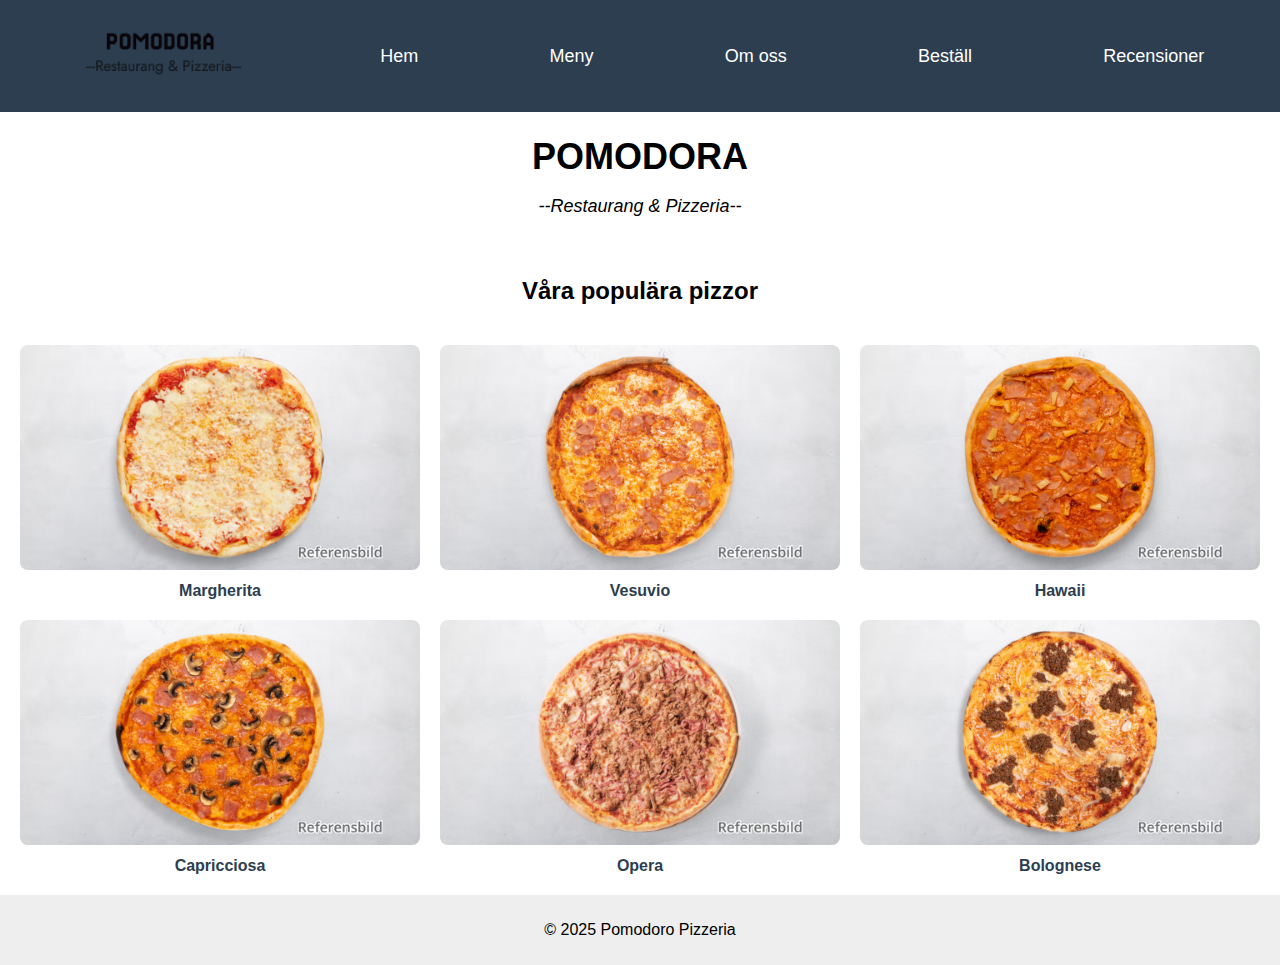
<file: index.html>
<!DOCTYPE html>
<html lang="sv">

<head>
	<meta charset="UTF-8">
	<meta name="viewport" content="width=device-width, initial-scale=1.0">
	<meta name="description" content="Pomodoro Pizzeria i Örnsköldsvik – Meny, beställning och information.">
	<meta name="author" content="Hanna Vigren">
	<title>Pomodoro Pizzeria</title>
	<link rel="stylesheet" href="style.css">
</head>

<body>
	<header>
		<nav>
			<ul>
				<li><a href="index.html"><img src="logo.png" alt="Pomodoro Pizzeria" class="logo"></a></li>
				<li><a href="index.html">Hem</a></li>
				<li><a href="meny.html">Meny</a></li>
				<li><a href="omoss.html">Om oss</a></li>
				<li><a href="bestall.html">Beställ</a></li>
				<li><a href="recensioner.html">Recensioner</a></li>
			</ul>
		</nav>
	</header>

	<main>
		<section class="hero">
			<h1>POMODORA</h1>
			<p>--Restaurang & Pizzeria--</p>
		</section>

		<section class="gallery">
			<h2>Våra populära pizzor</h2>
			<figure class="pizza-item">
				<img src="margherita.avif" alt="Pizza Margherita" class="pizza-image">
				<figcaption>Margherita</figcaption>
			</figure>
			<figure class="pizza-item">
				<img src="vesuvio.avif" alt="Pizza Vesuvio" class="pizza-image">
				<figcaption>Vesuvio</figcaption>
			</figure>
			<figure class="pizza-item">
				<img src="hawaii.avif" alt="Pizza Hawaii" class="pizza-image">
				<figcaption>Hawaii</figcaption>
			</figure>
			<figure class="pizza-item">
				<img src="capricciosa.avif" alt="Pizza Capricciosa" class="pizza-image">
				<figcaption>Capricciosa</figcaption>
			</figure>
			<figure class="pizza-item">
				<img src="opera.avif" alt="Pizza Opera" class="pizza-image">
				<figcaption>Opera</figcaption>
			</figure>
			<figure class="pizza-item">
				<img src="bolognese.avif" alt="Pizza Bolognese" class="pizza-image">
				<figcaption>Bolognese</figcaption>
			</figure>
		</section>

	</main>


	<footer>
		<p>&copy; 2025 Pomodoro Pizzeria</p>
	</footer>
</body>

</html>
</file>
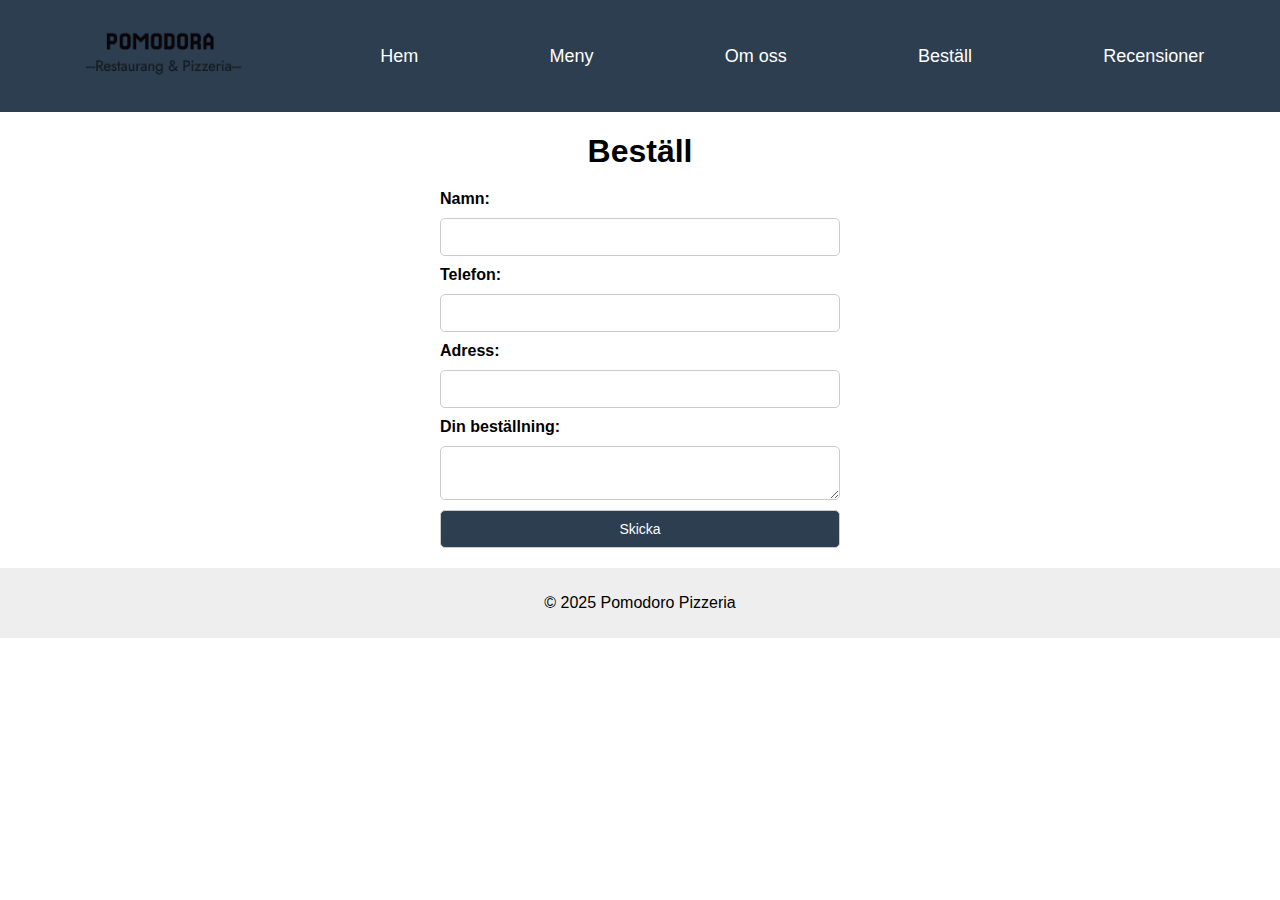
<file: bestall.html>
<!DOCTYPE html>
<html lang="sv">

<head>
	<meta charset="UTF-8">
	<meta name="viewport" content="width=device-width, initial-scale=1.0">
	<meta name="description" content="Beställ din favoritpizza från Pomodoro Pizzeria.">
	<meta name="author" content="Hanna Vigren">
	<title>Beställ - Pomodoro Pizzeria</title>
	<link rel="stylesheet" href="style.css">
</head>

<body>
	<header>
		<nav>
			<ul>
				<li><a href="index.html"><img src="logo.png" alt="Pomodoro Pizzeria" class="logo"></a></li>
				<li><a href="index.html">Hem</a></li>
				<li><a href="meny.html">Meny</a></li>
				<li><a href="omoss.html">Om oss</a></li>
				<li><a href="bestall.html">Beställ</a></li>
				<li><a href="recensioner.html">Recensioner</a></li>
			</ul>
		</nav>
	</header>

	<main>
		<h1>Beställ</h1>
		<form action="mailto:bestallning@pomodoro.se" method="post" enctype="text/plain">
			<label for="namn">Namn:</label>
			<input type="text" id="namn" name="namn" required>
			<label for="telefon">Telefon:</label>
			<input type="tel" id="telefon" name="telefon" required>
			<label for="adress">Adress:</label>
			<input type="text" id="adress" name="adress" required>
			<label for="bestallning">Din beställning:</label>
			<textarea id="bestallning" name="bestallning" required></textarea>
			<button type="submit">Skicka</button>
		</form>
	</main>

	<footer>
		<p>&copy; 2025 Pomodoro Pizzeria</p>
	</footer>
</body>

</html>
</file>
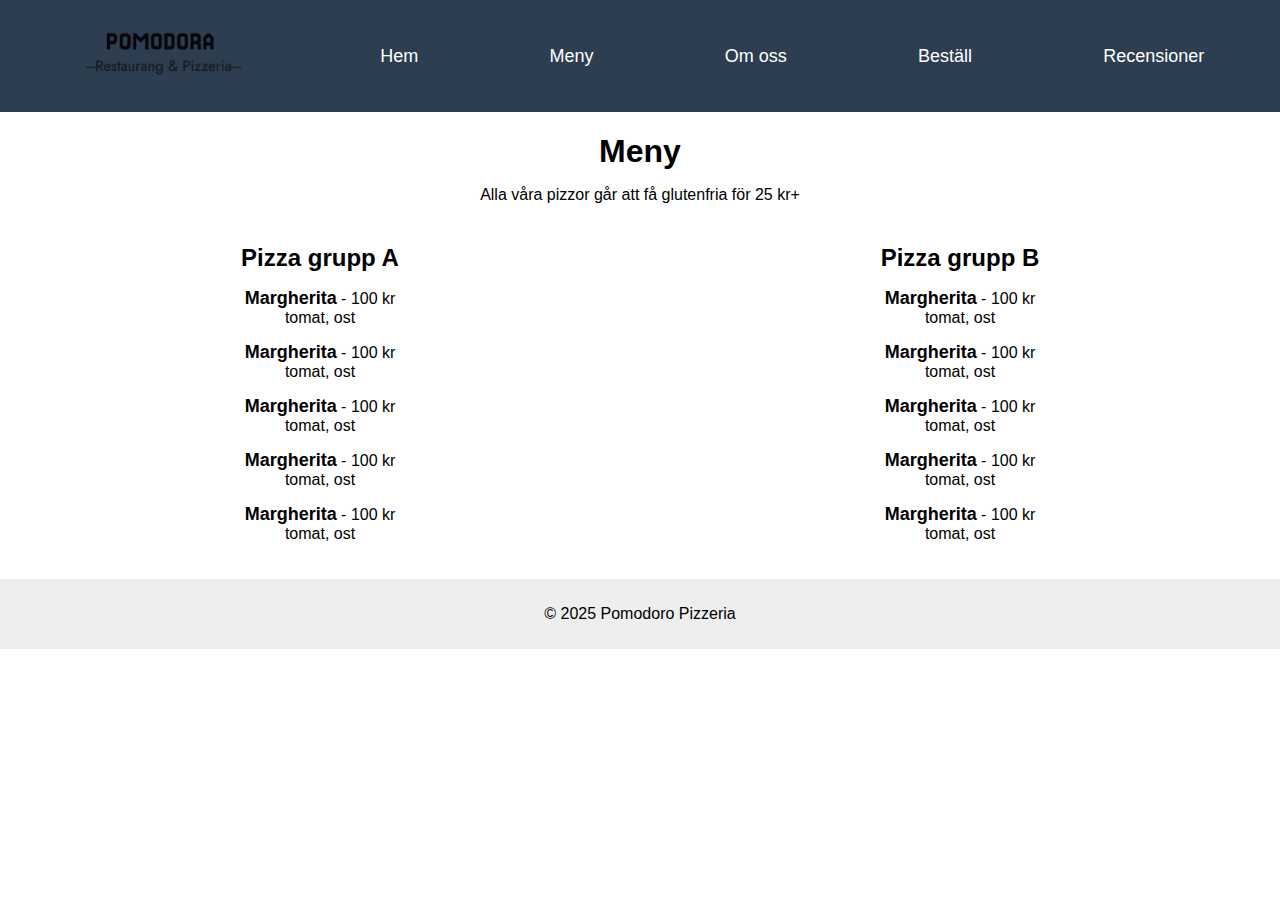
<file: meny.html>
<!DOCTYPE html>
<html lang="sv">

<head>
	<meta charset="UTF-8">
	<meta name="viewport" content="width=device-width, initial-scale=1.0">
	<meta name="description" content="Utforska vår meny med läckra pizzor och andra rätter.">
	<meta name="author" content="Hanna Vigren">
	<title>Meny - Pomodoro Pizzeria</title>
	<link rel="stylesheet" href="style.css">
</head>

<body>
	<header>
		<nav>
			<ul>
				<li><a href="index.html"><img src="logo.png" alt="Pomodoro Pizzeria" class="logo"></a></li>
				<li><a href="index.html">Hem</a></li>
				<li><a href="meny.html">Meny</a></li>
				<li><a href="omoss.html">Om oss</a></li>
				<li><a href="bestall.html">Beställ</a></li>
				<li><a href="recensioner.html">Recensioner</a></li>
			</ul>
		</nav>
	</header>

	<main>
		<h1>Meny</h1>
		<p>Alla våra pizzor går att få glutenfria för 25 kr+</p>

		<section class="menu-group">
			<div class="menu-column">
				<h2>Pizza grupp A</h2>
				<ul>
					<li>
						<strong>Margherita</strong> - 100 kr
						<br>
						<span>tomat, ost</span>
					</li>
					<li>
						<strong>Margherita</strong> - 100 kr
						<br>
						<span>tomat, ost</span>
					</li>
					<li>
						<strong>Margherita</strong> - 100 kr
						<br>
						<span>tomat, ost</span>
					</li>
					<li>
						<strong>Margherita</strong> - 100 kr
						<br>
						<span>tomat, ost</span>
					</li>
					<li>
						<strong>Margherita</strong> - 100 kr
						<br>
						<span>tomat, ost</span>
					</li>
				</ul>
			</div>

			<div class="menu-column">
				<h2>Pizza grupp B</h2>
				<ul>
					<li>
						<strong>Margherita</strong> - 100 kr
						<br>
						<span>tomat, ost</span>
					</li>
					<li>
						<strong>Margherita</strong> - 100 kr
						<br>
						<span>tomat, ost</span>
					</li>
					<li>
						<strong>Margherita</strong> - 100 kr
						<br>
						<span>tomat, ost</span>
					</li>
					<li>
						<strong>Margherita</strong> - 100 kr
						<br>
						<span>tomat, ost</span>
					</li>
					<li>
						<strong>Margherita</strong> - 100 kr
						<br>
						<span>tomat, ost</span>
					</li>
				</ul>
			</div>
		</section>
	</main>

	<footer>
		<p>&copy; 2025 Pomodoro Pizzeria</p>
	</footer>
</body>

</html>
</file>
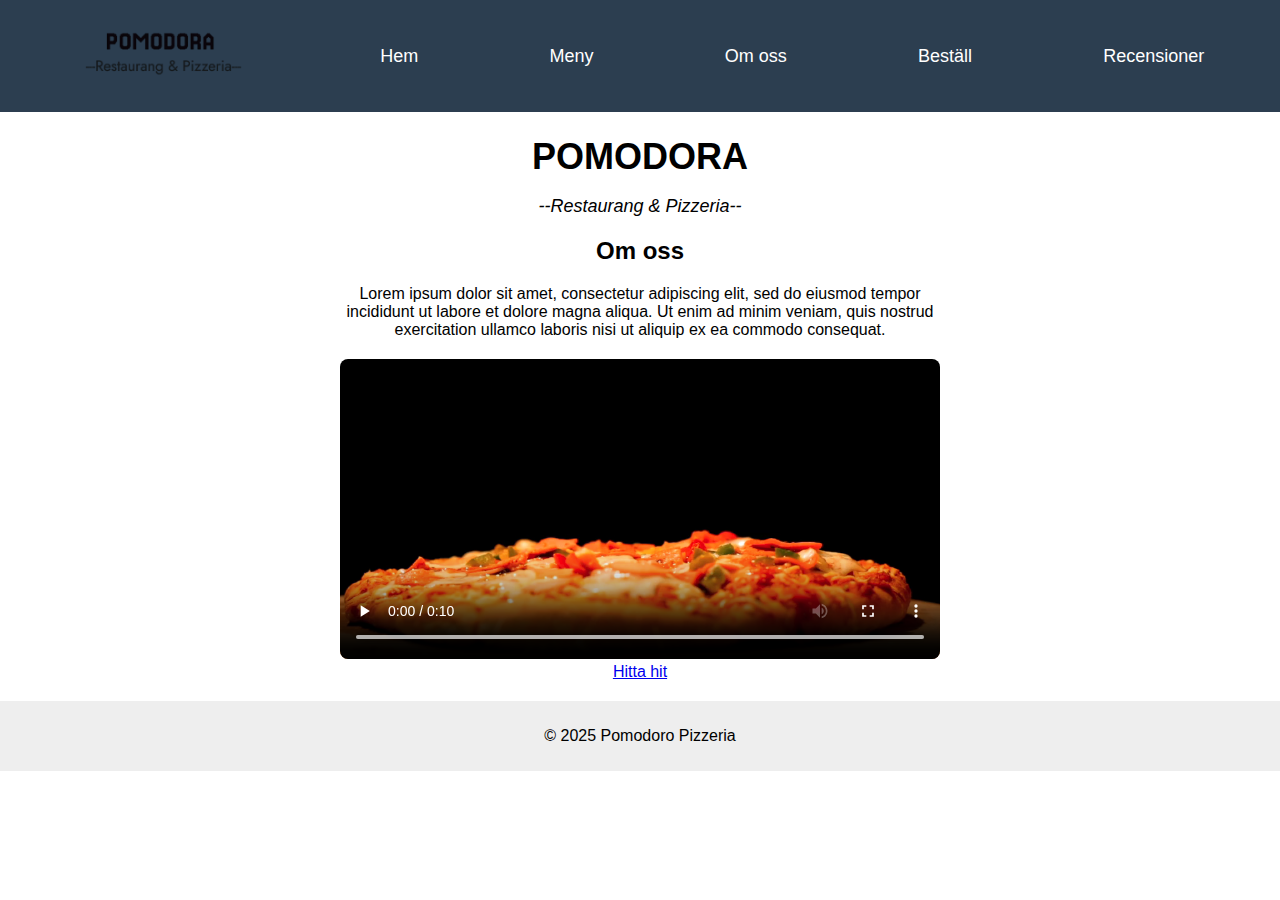
<file: omoss.html>
<!DOCTYPE html>
<html lang="sv">

<head>
	<meta charset="UTF-8">
	<meta name="viewport" content="width=device-width, initial-scale=1.0">
	<meta name="description" content="Lär känna Pomodoro Pizzeria och vår historia.">
	<meta name="author" content="Hanna Vigren">
	<title>Om oss - Pomodoro Pizzeria</title>
	<link rel="stylesheet" href="style.css">
</head>

<body>
	<header>
		<nav>
			<ul>
				<li><a href="index.html"><img src="logo.png" alt="Pomodoro Pizzeria" class="logo"></a></li>
				<li><a href="index.html">Hem</a></li>
				<li><a href="meny.html">Meny</a></li>
				<li><a href="omoss.html">Om oss</a></li>
				<li><a href="bestall.html">Beställ</a></li>
				<li><a href="recensioner.html">Recensioner</a></li>
			</ul>
		</nav>
	</header>

	<main>
		<section class="hero">
			<h1>POMODORA</h1>
			<p>--Restaurang & Pizzeria--</p>
		</section>

		<section class="about">
			<h2>Om oss</h2>
			<p>Lorem ipsum dolor sit amet, consectetur adipiscing elit, sed do eiusmod tempor incididunt ut labore et
				dolore magna aliqua. Ut enim ad minim veniam, quis nostrud exercitation ullamco laboris nisi ut aliquip
				ex ea commodo consequat.</p>

			<div class="video-column">
				<video controls>
					<source src="pizzavideo.mp4" type="video/mp4">
					Din webbläsare stödjer inte video.
				</video>
			</div>

			<a href="https://maps.app.goo.gl/wFTH4oUjfj4u2DtQ8" class="map-link" target="_blank">Hitta hit</a>
		</section>
	</main>

	<footer>
		<p>&copy; 2025 Pomodoro Pizzeria</p>
	</footer>
</body>

</html>
</file>
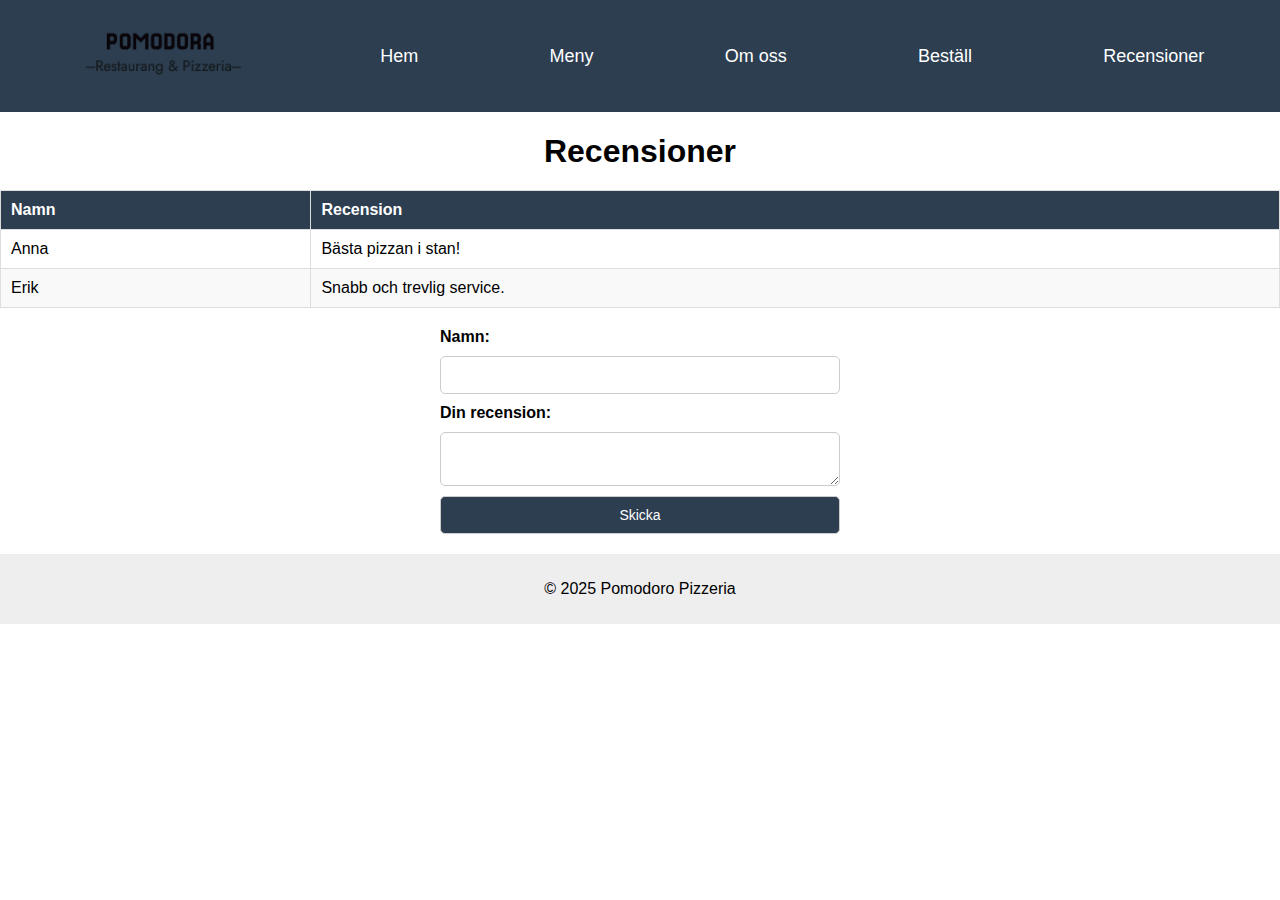
<file: recensioner.html>
<!DOCTYPE html>
<html lang="sv">

<head>
	<meta charset="UTF-8">
	<meta name="viewport" content="width=device-width, initial-scale=1.0">
	<meta name="description" content="Läs och lämna recensioner för Pomodoro Pizzeria.">
	<meta name="author" content="Hanna Vigren">
	<title>Recensioner - Pomodoro Pizzeria</title>
	<link rel="stylesheet" href="style.css">
</head>

<body>
	<header>
		<nav>
			<ul>
				<li><a href="index.html"><img src="logo.png" alt="Pomodoro Pizzeria" class="logo"></a></li>
				<li><a href="index.html">Hem</a></li>
				<li><a href="meny.html">Meny</a></li>
				<li><a href="omoss.html">Om oss</a></li>
				<li><a href="bestall.html">Beställ</a></li>
				<li><a href="recensioner.html">Recensioner</a></li>
			</ul>
		</nav>
	</header>

	<main>
		<h1>Recensioner</h1>
		<table>
			<thead>
				<tr>
					<th>Namn</th>
					<th>Recension</th>
				</tr>
			</thead>
			<tbody>
				<tr>
					<td>Anna</td>
					<td>Bästa pizzan i stan!</td>
				</tr>
				<tr>
					<td>Erik</td>
					<td>Snabb och trevlig service.</td>
				</tr>
			</tbody>
		</table>

		<form action="mailto:recensioner@pomodoro.se" method="post" enctype="text/plain">
			<label for="namn">Namn:</label>
			<input type="text" id="namn" name="namn" required>
			<label for="recension">Din recension:</label>
			<textarea id="recension" name="recension" required></textarea>
			<button type="submit">Skicka</button>
		</form>
	</main>

	<footer>
		<p>&copy; 2025 Pomodoro Pizzeria</p>
	</footer>
</body>

</html>
</file>
<file: style.css>
/* Globala stilar */
body {
    font-family: Arial, sans-serif;
    margin: 0;
    padding: 0;
}

header {
    background-color: #2c3e50;
    color: white;
    padding: 10px;
    align-items: center;
}

nav ul {
    list-style: none;
    display: flex;
    justify-content: space-around;
    align-items: center;
    padding: 0;
}

nav a {
    text-decoration: none;
    color: white;
    font-size: 18px;
}

.logo {
    height: 55px;
    width: auto;
}

footer {
    background-color: #eee;
    text-align: center;
    padding: 10px;
}

/* Gemensamma stilar */
main h1 {
    text-align: center;
    font-size: 32px;
    font-weight: bold;
    margin-bottom: 10px;
}

main p {
    text-align: center;
    font-size: 16px;
    margin-bottom: 20px;
}

form {
    display: flex;
    flex-direction: column;
    gap: 10px;
    max-width: 400px;
    margin: 20px auto;
}

/* index.html */
.hero {
    text-align: center;
    margin: 20px auto;
    font-family: 'Arial', sans-serif;
}

.hero h1 {
    font-size: 36px;
    font-weight: bold;
    margin-bottom: 10px;
}

.hero p {
    font-size: 18px;
    font-style: italic;
}

.gallery {
    display: grid;
    grid-template-columns: repeat(3, 1fr);
    gap: 20px;
    padding: 20px;
}

.gallery h2 {
    grid-column: 1 / -1;
    text-align: center;
}

.pizza-image {
    width: 100%;
    border-radius: 8px;
}

.pizza-item {
    margin: 0; 
    text-align: center;
}

.pizza-item figcaption {
    margin-top: 8px;
    font-weight: bold;
    font-size: 16px;
    color: #2c3e50;
}

/* meny.html */
.menu-group {
    display: flex;
    justify-content: space-around;
    margin: 20px auto;
}

.menu-column {
    width: 45%;
}

.menu-column h2 {
    text-align: center;
    font-size: 24px;
    margin-bottom: 10px;
}

.menu-column ul {
    list-style: none;
    padding: 0;
    text-align: center;
}

.menu-column li {
    margin-bottom: 15px;
    font-size: 16px;
}

.menu-column li strong {
    font-size: 18px;
}

/* bestall.html */
form label {
    font-size: 16px;
    font-weight: bold;
}

form input,
form textarea,
form button {
    font-size: 14px;
    padding: 10px;
    border: 1px solid #ccc;
    border-radius: 5px;
}

form button {
    background-color: #2c3e50;
    color: white;
    cursor: pointer;
}

form button:hover {
    background-color: #1a252f;
}

/* Om oss.html */
.about {
    text-align: center;
    margin: 20px auto;
    max-width: 600px;
}

.about p {
    font-size: 16px;
    margin-bottom: 20px;
}

video {
    width: 100%;
    height: 300px;
    object-fit: cover;
    border-radius: 8px;
}

/* recensioner.html */
table {
    width: 100%;
    border-collapse: collapse;
    margin: 20px auto;
    text-align: left;
}

th,
td {
    border: 1px solid #ddd;
    padding: 10px;
}

th {
    background-color: #2c3e50;
    color: white;
}

tr:nth-child(even) {
    background-color: #f9f9f9;
}

@media screen and (max-width: 768px) {
    /* Gör pizzagalleriet till en kolumn på små skärmar istället för tre */
    .gallery {
        grid-template-columns: 1fr; 
    }
    
    /* Lägg meny-kolumnerna under varandra istället för bredvid varandra */
    .menu-group {
        flex-direction: column;
        align-items: center;
    }
    .menu-column {
        width: 90%;
    }
    
    /* Stapla navigationslänkarna */
    nav ul {
        flex-direction: column;
        gap: 10px;
    }
}

@media print {
    body {
        background-color: white;
        color: black;
    }
    /* Dölj navigation och footer vid utskrift då de inte behövs på papper */
    header, footer {
        display: none;
    }
    .hero {
        margin: 0;
    }
}
</file>
